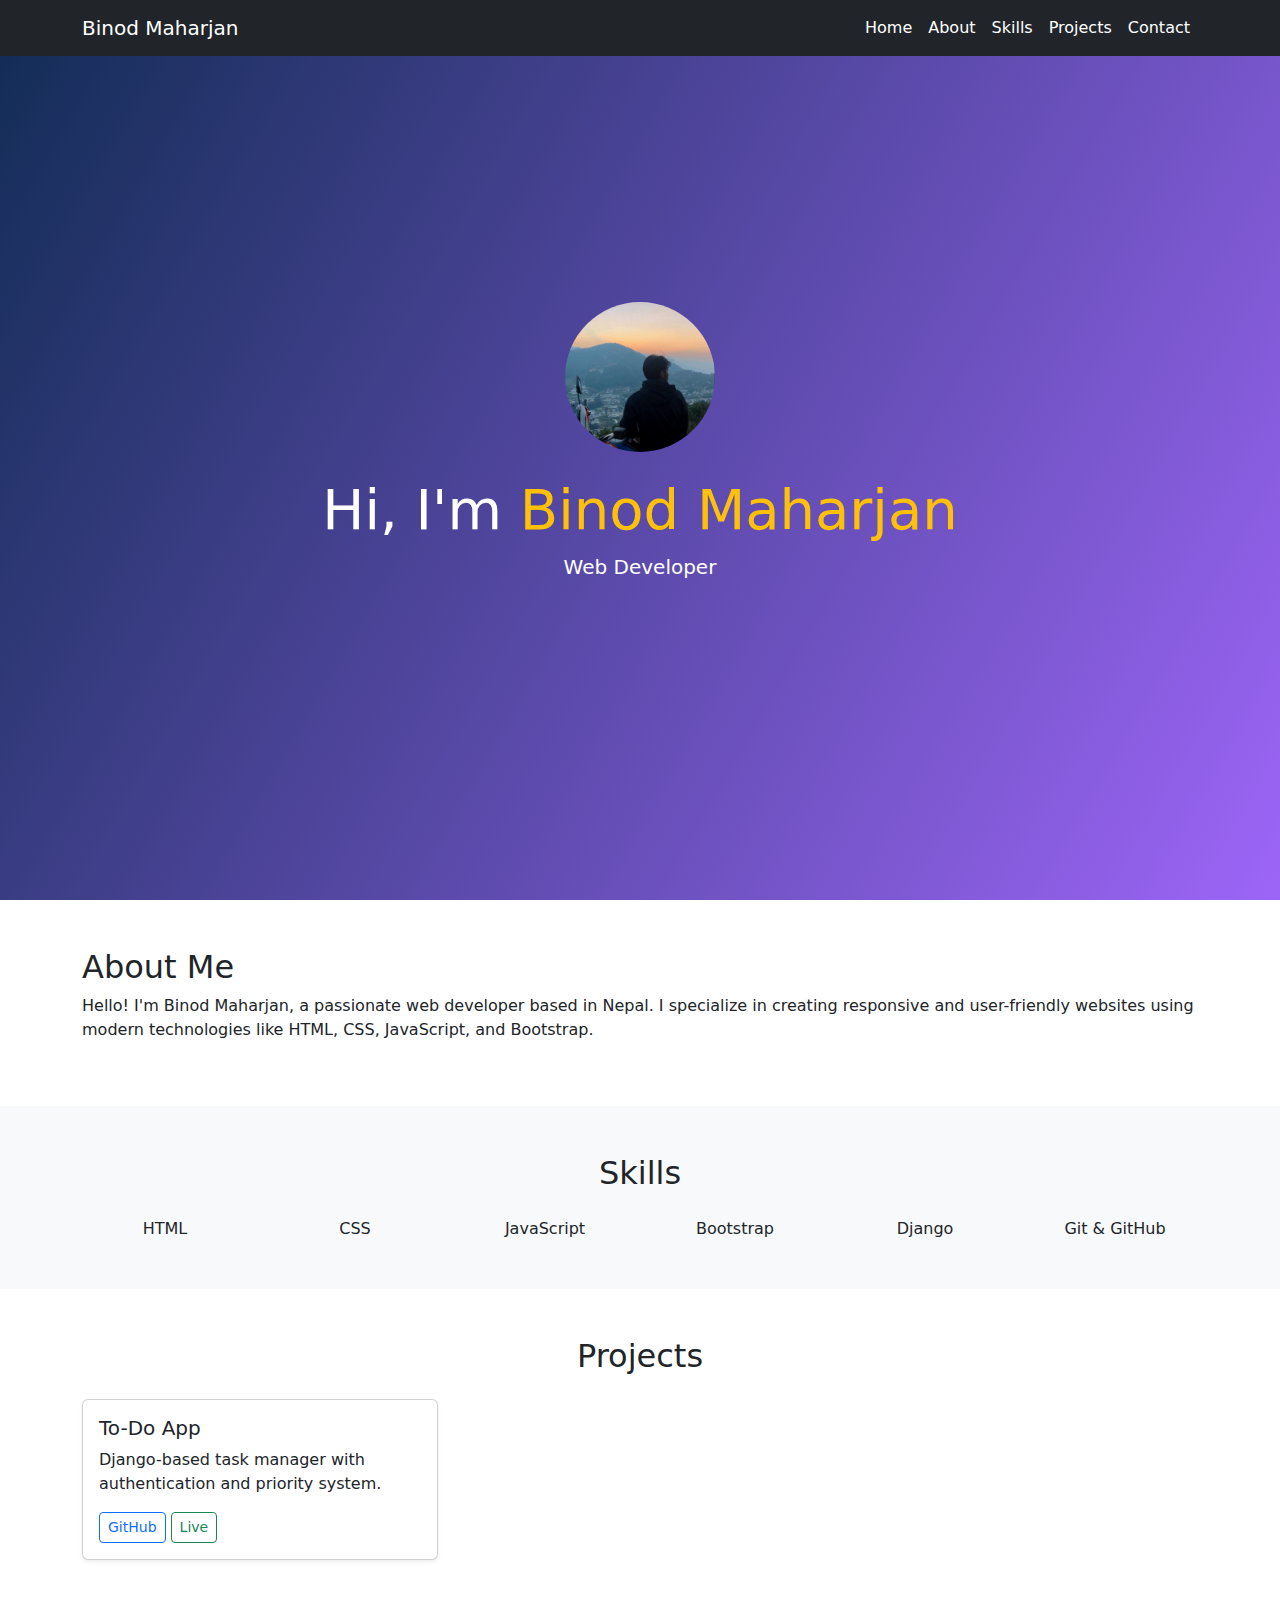
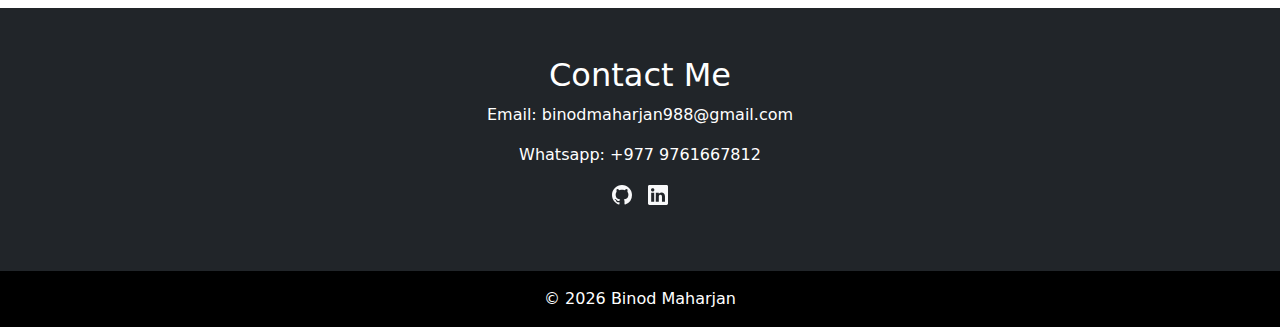
<file: index.html>
<!doctype html>
<html lang="en">
  <head>
    <meta charset="UTF-8" />
    <meta name="viewport" content="width=device-width, initial-scale=1.0" />
    <title>Binod Maharjan | Portfolio</title>
    <link
      href="https://cdn.jsdelivr.net/npm/bootstrap@5.3.2/dist/css/bootstrap.min.css"
      rel="stylesheet"
    />
    <link rel="stylesheet" href="style.css" />
  </head>
  <body>
    <!-- Navbar -->
    <nav class="navbar navbar-expand-lg navbar-dark bg-dark fixed-top">
      <div class="container">
        <a class="navbar-brand" href="#">Binod Maharjan</a>
        <button
          class="navbar-toggler"
          data-bs-toggle="collapse"
          data-bs-target="#nav"
        >
          <span class="navbar-toggler-icon"></span>
        </button>

        <div class="collapse navbar-collapse" id="nav">
          <ul class="navbar-nav ms-auto">
            <li class="nav-item">
              <a class="nav-link section" href="#home">Home</a>
            </li>
            <li class="nav-item">
              <a class="nav-link section" href="#about">About</a>
            </li>
            <li class="nav-item">
              <a class="nav-link section" href="#skills">Skills</a>
            </li>
            <li class="nav-item">
              <a class="nav-link section" href="#projects">Projects</a>
            </li>
            <li class="nav-item">
              <a class="nav-link section" href="#contact">Contact</a>
            </li>
          </ul>
        </div>
      </div>
    </nav>

    <!-- Hero Section -->
    <section id="home" class="hero">
      <div class="container text-center">
        <img
          src="./Screenshot 2026-01-28 160005.png"
          alt="profile picture"
          class="rounded-circle mb-4"
          width="150"
          height="150"
        />
        <h1 class="display-4">Hi, I'm <span>Binod Maharjan</span></h1>
        <p class="lead">Web Developer</p>
      </div>
    </section>

    <!-- about -->
    <section id="about" class="py-5 bg-white">
      <div class="container">
        <h2>About Me</h2>
        <p>
          Hello! I'm Binod Maharjan, a passionate web developer based in Nepal.
          I specialize in creating responsive and user-friendly websites using
          modern technologies like HTML, CSS, JavaScript, and Bootstrap.
        </p>
      </div>
    </section>

    <!-- Skills -->
    <section id="skills" class="py-5 bg-light">
      <div class="container">
        <h2 class="text-center mb-4">Skills</h2>
        <div class="row text-center">
          <div class="col-md-2">HTML</div>
          <div class="col-md-2">CSS</div>
          <div class="col-md-2">JavaScript</div>
          <div class="col-md-2">Bootstrap</div>
          <div class="col-md-2">Django</div>
          <div class="col-md-2">Git & GitHub</div>
        </div>
      </div>
    </section>

    <!-- Projects -->
    <section id="projects" class="py-5 bg-white">
      <div class="container">
        <h2 class="text-center mb-4">Projects</h2>

        <div class="row g-4">
          <div class="col-md-4">
            <div class="card shadow-sm project-card">
              <div class="card-body">
                <h5 class="card-title">To-Do App</h5>
                <p class="card-text">
                  Django-based task manager with authentication and priority
                  system.
                </p>
                <a
                  href="https://github.com/binod967/To-do-app"
                  class="btn btn-outline-primary btn-sm"
                  >GitHub</a
                >
                <a
                  href="https://binod321.pythonanywhere.com/?q=&priority="
                  class="btn btn-outline-success btn-sm"
                  >Live</a
                >
              </div>
            </div>
          </div>
        </div>
      </div>
    </section>

    <!-- Contact -->
    <section id="contact" class="py-5 bg-dark text-white">
      <div class="container text-center">
        <h2>Contact Me</h2>
        <p>Email: binodmaharjan988@gmail.com</p>
        <p>Whatsapp: +977 9761667812</p>
        <p class="d-flex justify-content-center gap-3">
          <a href="https://github.com/binod967" class="text-light"
            ><svg
              xmlns="http://www.w3.org/2000/svg"
              width="20"
              height="20"
              fill="currentColor"
              class="bi bi-github"
              viewBox="0 0 16 16"
            >
              <path
                d="M8 0C3.58 0 0 3.58 0 8c0 3.54 2.29 6.53 5.47 7.59.4.07.55-.17.55-.38 0-.19-.01-.82-.01-1.49-2.01.37-2.53-.49-2.69-.94-.09-.23-.48-.94-.82-1.13-.28-.15-.68-.52-.01-.53.63-.01 1.08.58 1.23.82.72 1.21 1.87.87 2.33.66.07-.52.28-.87.51-1.07-1.78-.2-3.64-.89-3.64-3.95 0-.87.31-1.59.82-2.15-.08-.2-.36-1.02.08-2.12 0 0 .67-.21 2.2.82.64-.18 1.32-.27 2-.27s1.36.09 2 .27c1.53-1.04 2.2-.82 2.2-.82.44 1.1.16 1.92.08 2.12.51.56.82 1.27.82 2.15 0 3.07-1.87 3.75-3.65 3.95.29.25.54.73.54 1.48 0 1.07-.01 1.93-.01 2.2 0 .21.15.46.55.38A8.01 8.01 0 0 0 16 8c0-4.42-3.58-8-8-8"
/>
              </svg>
        </a>

          <a
            href="https://www.linkedin.com/in/binod-maharjan-74305838b/"
            class="text-light">
            <svg
              xmlns="http://www.w3.org/2000/svg"
              width="20"
              height="20"
              fill="currentColor"
              class="bi bi-linkedin"
              viewBox="0 0 16 16">
              <path
                d="M0 1.146C0 .513.526 0 1.175 0h13.65C15.474 0 16 .513 16 1.146v13.708c0 .633-.526 1.146-1.175 1.146H1.175C.526 16 0 15.487 0 14.854zm4.943 12.248V6.169H2.542v7.225zm-1.2-8.212c.837 0 1.358-.554 1.358-1.248-.015-.709-.52-1.248-1.342-1.248S2.4 3.226 2.4 3.934c0 .694.521 1.248 1.327 1.248zm4.908 8.212V9.359c0-.216.016-.432.08-.586.173-.431.568-.878 1.232-.878.869 0 1.216.662 1.216 1.634v3.865h2.401V9.25c0-2.22-1.184-3.252-2.764-3.252-1.274 0-1.845.7-2.165 1.193v.025h-.016l.016-.025V6.169h-2.4c.03.678 0 7.225 0 7.225z"/></svg>
        </a>
        </p>
      </div>
    </section>

    <footer class="text-center py-3 bg-black text-white">
      © 2026 Binod Maharjan
    </footer>

    <script src="https://cdn.jsdelivr.net/npm/bootstrap@5.3.2/dist/js/bootstrap.bundle.min.js"></script>
    <script src="script.js"></script>
  </body>
</html>
</file>
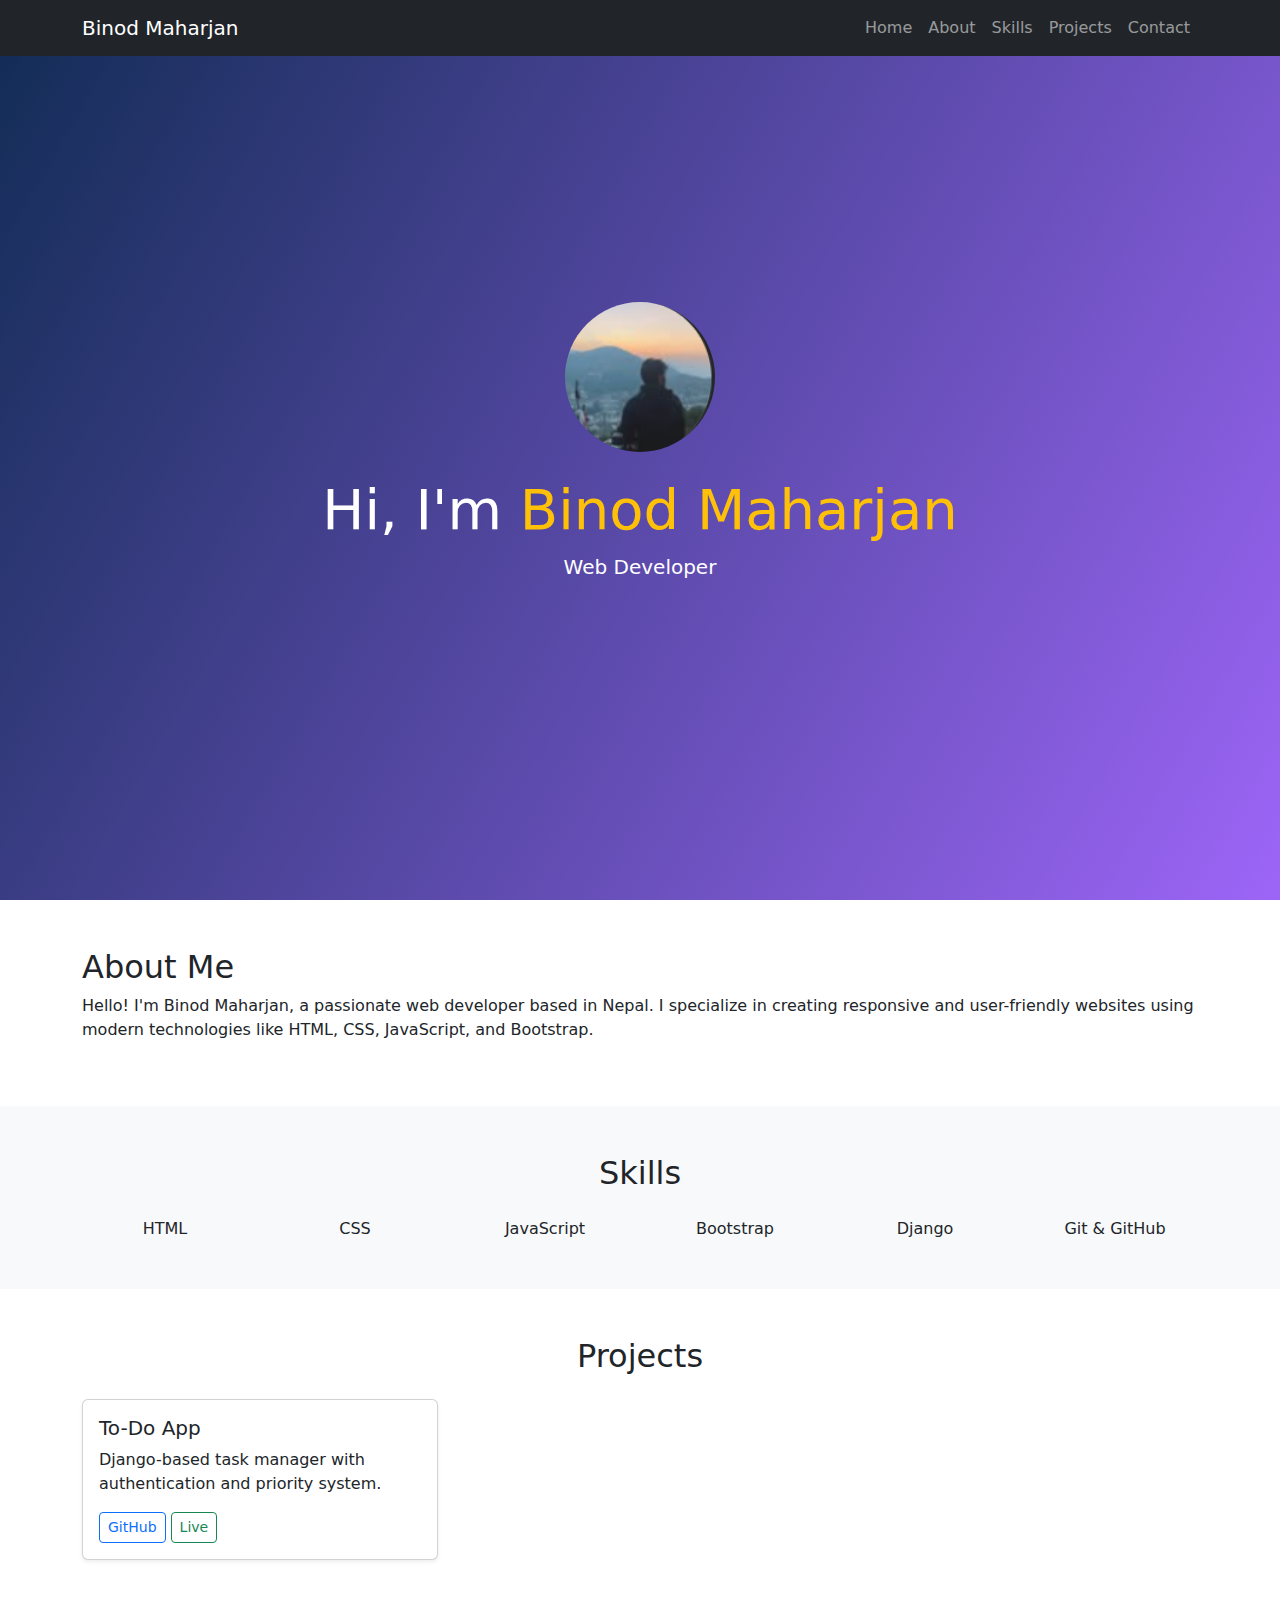
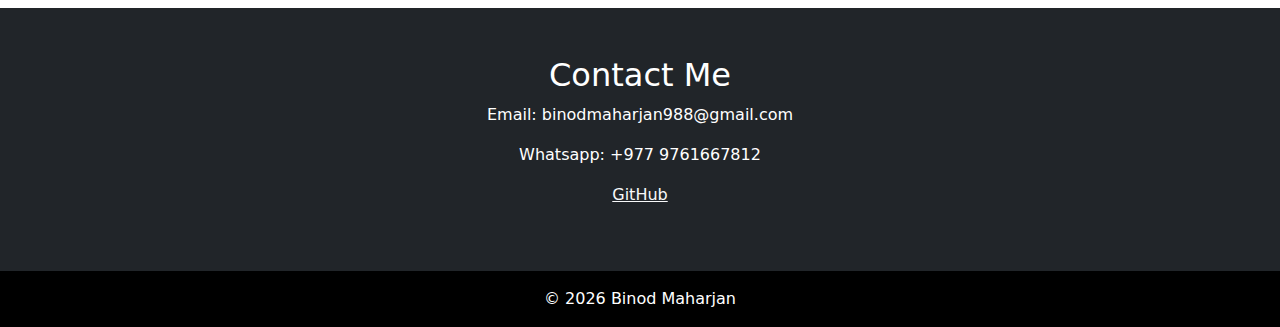
<file: personal website/index.html>
<!DOCTYPE html>
<html lang="en">
<head>
  <meta charset="UTF-8" />
  <meta name="viewport" content="width=device-width, initial-scale=1.0" />
  <title>Binod Maharjan | Portfolio</title>
  <link href="https://cdn.jsdelivr.net/npm/bootstrap@5.3.2/dist/css/bootstrap.min.css" rel="stylesheet">
  <link rel="stylesheet" href="style.css">
</head>
<body>

<!-- Navbar -->
<nav class="navbar navbar-expand-lg navbar-dark bg-dark fixed-top">
  <div class="container">
    <a class="navbar-brand" href="#">Binod Maharjan</a>
    <button class="navbar-toggler" data-bs-toggle="collapse" data-bs-target="#nav">
      <span class="navbar-toggler-icon"></span>
    </button>

    <div class="collapse navbar-collapse" id="nav">
      <ul class="navbar-nav ms-auto">
        <li class="nav-item"><a class="nav-link" href="#home">Home</a></li>
        <li class="nav-item"><a class="nav-link" href="#about">About</a></li>
        <li class="nav-item"><a class="nav-link" href="#skills">Skills</a></li>
        <li class="nav-item"><a class="nav-link" href="#projects">Projects</a></li>
        <li class="nav-item"><a class="nav-link" href="#contact">Contact</a></li>
      </ul>
    </div>
  </div>
</nav>


<!-- Hero Section -->
<section id="home" class="hero">
  <div class="container text-center">
    <img src="./Screenshot 2026-01-20 143403.png" alt="profile picture" class="rounded-circle mb-4" width="150" height="150">
    <h1 class="display-4">Hi, I'm <span>Binod Maharjan</span></h1>
    <p class="lead">Web Developer</p>
  </div>
</section>

<!-- about -->
<section id="about" class="py-5 bg-white">
  <div class="container">
    <h2>About Me</h2>
    <p>Hello! I'm Binod Maharjan, a passionate web developer based in Nepal. I specialize in creating responsive and user-friendly websites using modern technologies like HTML, CSS, JavaScript, and Bootstrap.</p>
  </div>
</section>

<!-- Skills -->
<section id="skills" class="py-5 bg-light">
  <div class="container">
    <h2 class="text-center mb-4">Skills</h2>
    <div class="row text-center">
      <div class="col-md-2">HTML</div>
      <div class="col-md-2">CSS</div>
        <div class="col-md-2">JavaScript</div>
      <div class="col-md-2">Bootstrap</div>
      <div class="col-md-2">Django</div>
        <div class="col-md-2">Git & GitHub</div>
    </div>
  </div>
</section>

<!-- Projects -->
<section id="projects" class="py-5 bg-white">
  <div class="container">
    <h2 class="text-center mb-4">Projects</h2>

    <div class="row">
      <div class="col-md-4">
        <div class="card shadow-sm">
          <div class="card-body">
            <h5 class="card-title">To-Do App</h5>
            <p class="card-text">
              Django-based task manager with authentication and priority system.
            </p>
            <a href="https://github.com/binod967/To-do-app" class="btn btn-outline-primary btn-sm">GitHub</a>
            <a href="https://binod321.pythonanywhere.com/?q=&priority=" class="btn btn-outline-success btn-sm">Live</a>
          </div>
        </div>
      </div>
    </div>

  </div>
</section>



<!-- Contact -->
<section id="contact" class="py-5 bg-dark text-white">
  <div class="container text-center">
    <h2>Contact Me</h2>
    <p>Email: binodmaharjan988@gmail.com</p>
    <p>Whatsapp: +977 9761667812</p>
    <p>
        <a href="https://github.com/binod967" class="text-light">GitHub</a>
    </p>
  </div>
</section>

<footer class="text-center py-3 bg-black text-white">
  © 2026 Binod Maharjan
</footer>

<script src="https://cdn.jsdelivr.net/npm/bootstrap@5.3.2/dist/js/bootstrap.bundle.min.js"></script>
</body>
</html>
</file>
<file: style.css>
body {
      scroll-behavior: smooth;
    }
    .hero {
      height: 100vh;
      display: flex;
      align-items: center;
      background: linear-gradient(120deg, #112c54, #9d65f7);
      color: white;
    }
    .hero h1 span {
      color: #ffc107;
    }
</file>
<file: personal website/style.css>
body {
      scroll-behavior: smooth;
    }
    .hero {
      height: 100vh;
      display: flex;
      align-items: center;
      background: linear-gradient(120deg, #112c54, #9d65f7);
      color: white;
    }
    .hero h1 span {
      color: #ffc107;
    }
</file>
